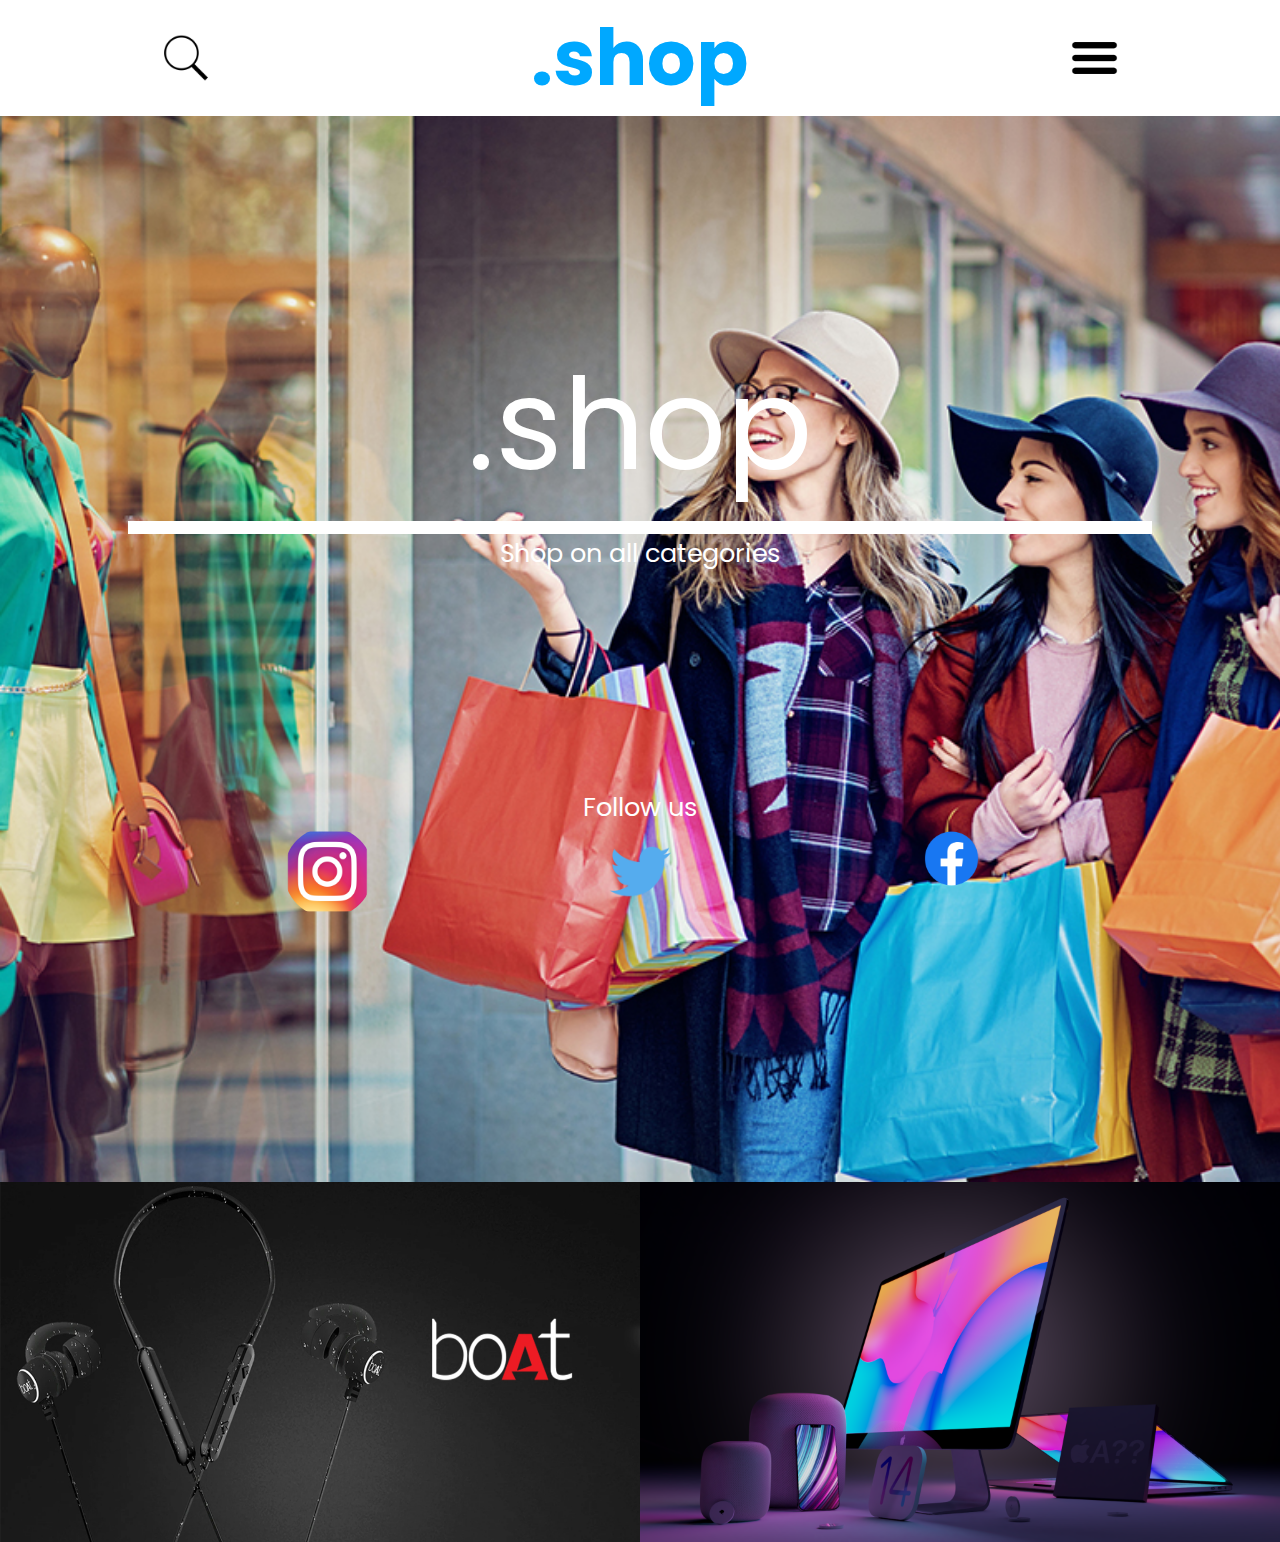
<file: index.html>
<!DOCTYPE html>
<html lang="en">
<head>
    <meta charset="UTF-8">
    <meta http-equiv="X-UA-Compatible" content="IE=edge">
    <meta name="viewport" content="width=device-width, initial-scale=1.0">
    <link rel="stylesheet" href="css/main.css">
    <title>Shop</title>
</head>
<body>
    <div class="navigation-bar">
       <img class="searchIconClass" src="images/searchbar.svg" alt="search-bar">  
            <h1 class="shop-logo">.shop</h1>
            <img class="menuIconClass" src="images/navbaricon.svg" alt="navigation-icon">
            <nav>
                <ul>
                    <li>Home</li>
                    <li>About us</li>
                    <li>Contact us</li>
                </ul>
            </nav>
    </div>
    
    <div class="the-main-div">
        <div class="info-div">
            <span class="main-name-shop">.shop</span>
            <hr style="background-color:white; border: none; height: 1vw;">
            <p class="tagline-cta">Shop on all categories</p>
        </div>
            <div class="follow-div">
                <p class="follow-p">Follow us</p>
                <ul class="follow-list">
                    <li><img class="img-styling" src="images/instalogo.png" alt="instagram"></li>
                    <li><img class="img-styling" src="images/twitterlogo.png" alt="twitter"></li>
                    <li><img class="img-styling" src="images/Facebook-logo.png" alt="facebook"></li>
                </ul>
            </div>
    </div>
        

   
        <div class="brand-section">
            <div class="brand-items">
                <img class="brand-img-styling" src="images/boat/boatpromo.jpg" alt="boat" onclick="gotoBoat()">
                <img class="brand-img-styling" src="images/apple/applemain.jpg" alt="apple" onclick="gotoApple()">
            </div>
        </div>
    
    
</body>
<script>
    function gotoBoat(){
        window.location.href = "boatPage.html";
    }
    function gotoApple(){
        window.location.href = "apple.html";
    }
</script>
</html>
</file>
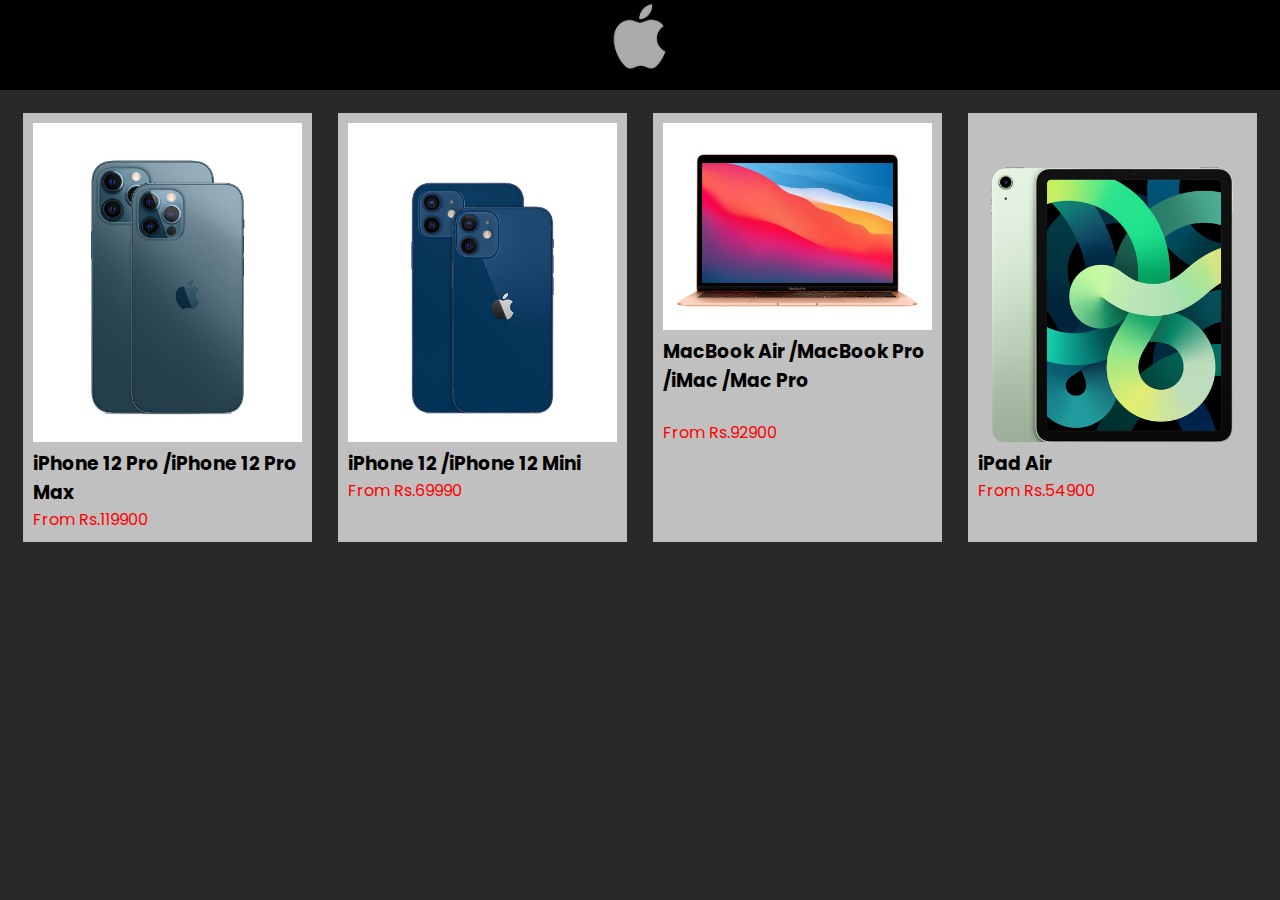
<file: apple.html>
<!DOCTYPE html>
<html lang="en">
<head>
    <meta charset="UTF-8">
    <meta http-equiv="X-UA-Compatible" content="IE=edge">
    <meta name="viewport" content="width=device-width, initial-scale=1.0">
    <link rel="stylesheet" href="css/boatStyle.css">
    <title>Apple</title>
</head>
<body>
    <div class="top-bar">
        <img id="appleLogo" src="images/apple/Apple-logo.png" alt="boatlogo">
    </div>
    <div class="boat-product-sec">
        <div class="apple-product-div">
                <img class="img-prod" src="images/apple/iphone12pro.jpeg" alt="airpods" onclick="ap1()">
                <h3>iPhone 12 Pro /iPhone 12 Pro Max</h3>
                <p>From Rs.119900</p>
        </div>
        <div class="apple-product-div">
            <img class="img-prod" src="images/apple/iphone12.jpeg" alt="airpods4" onclick="ap2()">
            <h3>iPhone 12 /iPhone 12 Mini</h3>
            <p>From Rs.69990</p>
        </div>
        <div class="apple-product-div">
            <img id="macbook-img" class="img-prod" src="images/apple/macbook-air.jpeg" alt="airpods3" onclick="ap3()">
            <h3>MacBook Air /MacBook Pro /iMac /Mac Pro</h3><br>
            <p>From Rs.92900</p>
        </div>
        <div class="apple-product-div">
            <img class="img-prod" src="images/apple/ipad-air.png" alt="airpods2" onclick="ap4()">
            <h3>iPad Air</h3>
            <p>From Rs.54900</p>
        </div>
    </div>
</body>
<script src="js/bt.js"></script>
</html>
</file>
<file: css/main.css>
@import url("https://fonts.googleapis.com/css2?family=Poppins:wght@600&display=swap");
* {
  margin: 0;
  padding: 0;
}

body {
  font-family: "Poppins";
  margin: 0;
}

li {
  list-style-type: none;
}

.navigation-bar {
  display: -webkit-box;
  display: -ms-flexbox;
  display: flex;
  -webkit-box-orient: horizontal;
  -webkit-box-direction: normal;
      -ms-flex-direction: row;
          flex-direction: row;
  -ms-flex-pack: distribute;
      justify-content: space-around;
}
.navigation-bar .shop-logo {
  color: #00A8FF;
  font-size: 6vw;
}
.navigation-bar .searchIconClass, .navigation-bar .menuIconClass {
  cursor: pointer;
  width: 4vw;
}
.navigation-bar .searchIconClass:hover, .navigation-bar .menuIconClass:hover {
  -webkit-transform: scale(1.1, 1.1);
          transform: scale(1.1, 1.1);
}

.the-main-div {
  background-image: url("../images/shoppingbg.jpg");
  background-size: cover;
  height: 50vh;
  padding: 10vw;
  display: flex;
  flex-direction: column;
  place-content: space-around;
  
}
.the-main-div .info-div {
  z-index: 2;
  color: white;
  text-align: center;
  
  
}
.the-main-div .info-div .main-name-shop {
  font-size: 10vw;
}
.tagline-cta{
  font-size: 2vw;
}
.the-main-div .follow-div {
  padding: 5vh;
}
.the-main-div .follow-div .follow-p {
  color: white;
  text-align: center;
  font-size: 2vw;
}
.the-main-div .follow-div .follow-list {
  display: -webkit-box;
  display: -ms-flexbox;
  display: flex;
  place-content: space-around;
}
.the-main-div .follow-div .img-styling {
  width: 7vw;
  border-radius: 50%;
}
.the-main-div .follow-div .img-styling:hover {
  -webkit-transform: scale(1.1, 1.1);
          transform: scale(1.1, 1.1);
  cursor: pointer;
}

nav {
  display: none;
}

.brand-items {
  display: -webkit-box;
  display: -ms-flexbox;
  display: flex;
  -webkit-box-orient: vertical;
  -webkit-box-direction: normal;
      -ms-flex-direction: column;
          flex-direction: column;
  gap: 0px;
}

.brand-img-styling {
  width: 100%;
}
.brand-img-styling:hover {
  -webkit-filter: brightness(200%);
          filter: brightness(200%);
  -webkit-transform: scale(1.01, 1.01);
          transform: scale(1.01, 1.01);
  cursor: pointer;
}

@media only screen and (min-width: 1000px) {
  .the-main-div{
    height: 90vh;
  }
  .brand-items {
    -webkit-box-orient: horizontal;
    -webkit-box-direction: normal;
        -ms-flex-flow: row wrap;
            flex-flow: row wrap;
            justify-content: center;
            
  }

  .brand-img-styling {
    width: 50%;
   
  }
}/*# sourceMappingURL=main.css.map */
</file>
<file: css/boatStyle.css>
@import url('https://fonts.googleapis.com/css2?family=Poppins:wght@600&display=swap');



body {
  background-color: #2B2828;
  font-family: 'poppins';
}

*{
  margin: 0;
  border: 0;
}

.top-bar{
  background-color: black;
  width: 100%;
  height: 10vh;
  text-align: center;

}

.top-bar img{
  height: 100%;
  
}

#appleLogo{
  height: 80%;
}

.boat-product-sec{
  display: flex;
  flex-wrap: wrap;
  

  margin: 10px;
  justify-content: center;

 
}

 .product-div{
  background-color: white;
  width: 40%;
  padding: 5px;
  margin: 1%;
}
.product-div:hover{
  transform: scale(1.03,1.03);
  cursor: pointer;
}
.apple-product-div{
  background-color: silver;
  width: 40vw;
  padding: 10px;
  margin: 1%;
}
.apple-product-div:hover{
  transform: scale(1.03,1.03);
  cursor: pointer;
}


.boat-product-sec p{
  color: red;
}
.img-prod{
  width: 100%;
  background-color: silver;
}


@media only screen and (min-width: 1266px){
  .boat-product-sec{
   flex-flow: row nowrap;
  }
  
} 

@media only screen and (max-width: 650px){
  .boat-product-sec{
   flex-flow: column ;
   place-items: center;
} 

  .product-div{
    width: 80%;
    place-content: space-between;
  }
}
</file>
